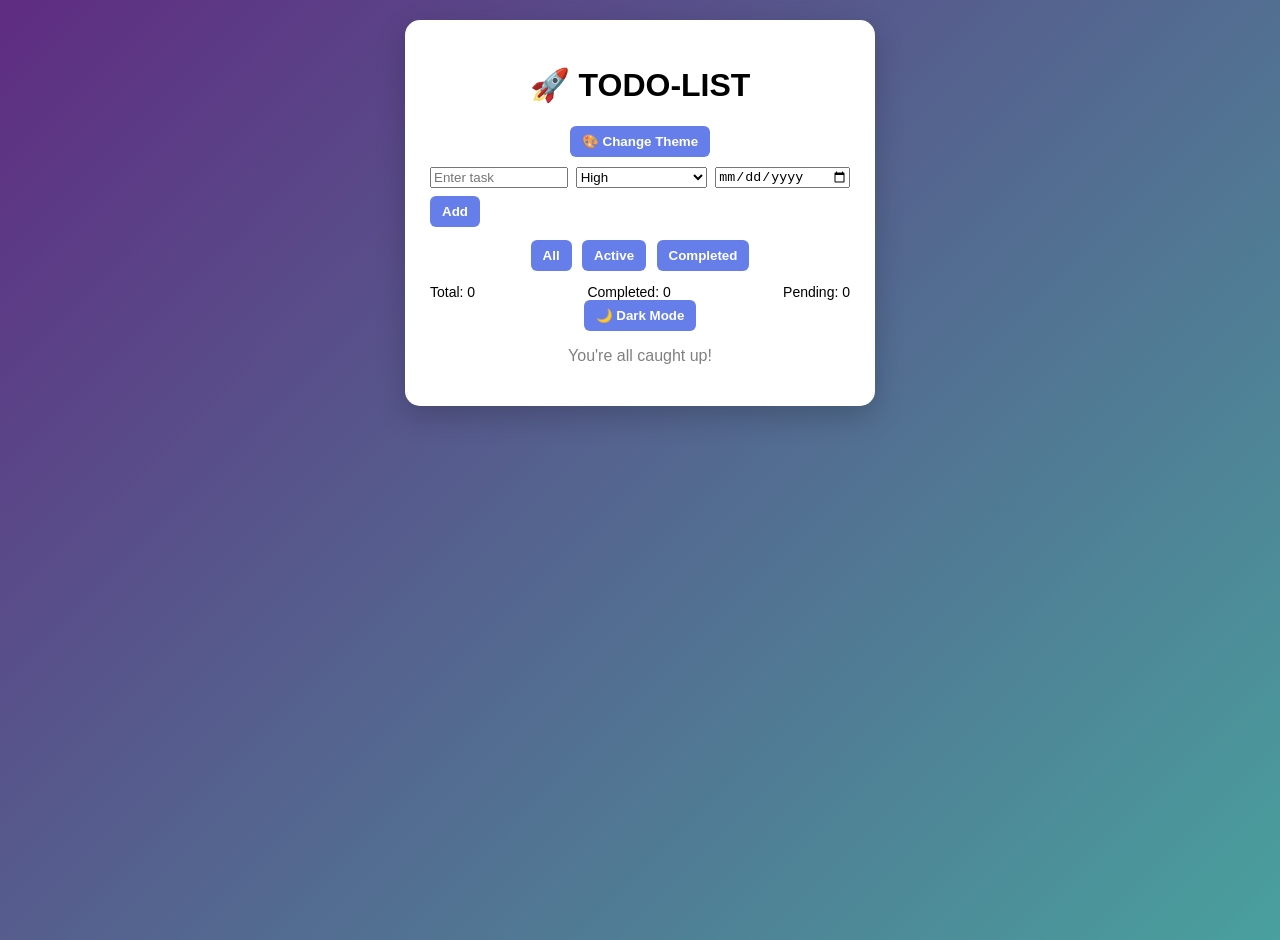
<file: index.html>
<!DOCTYPE html>
<html lang="en">

<head>
<meta charset="UTF-8">
<meta name="viewport" content="width=device-width, initial-scale=1.0">

<title>TaskPilot - Smart Task Manager</title>

<link rel="stylesheet" href="style.css">

</head>

<body>

<div class="container">

<h1>🚀 TODO-LIST</h1>
<button id="themeSwitcher">🎨 Change Theme</button>

<div class="input-section">

<input type="text" id="taskInput" placeholder="Enter task">

<select id="priority">
<option value="high">High</option>
<option value="medium">Medium</option>
<option value="low">Low</option>
</select>

<input type="date" id="dueDate">

<button id="addBtn">Add</button>

</div>

<div class="filters">
<button data-filter="all">All</button>
<button data-filter="active">Active</button>
<button data-filter="completed">Completed</button>
</div>

<div class="stats">
<span id="total">Total: 0</span>
<span id="completed">Completed: 0</span>
<span id="pending">Pending: 0</span>
</div>

<button id="darkToggle">🌙 Dark Mode</button>

<ul id="taskList"></ul>

<p id="emptyMessage">You're all caught up!</p>

</div>

<script src="script.js"></script>

</body>
</html>
</file>
<file: style.css>
body{
font-family: 'Segoe UI', sans-serif;
background: linear-gradient(135deg,#5f2c82,#49a09d);
display:flex;
justify-content:center;
align-items:flex-start;
min-height:100vh;
margin:0;
padding:20px;
overflow-y:auto;
}

.container{
background:white;
padding:25px;
border-radius:15px;
width:100%;
max-width:420px;
text-align:center;
box-shadow:0 10px 30px rgba(0,0,0,0.2);
max-height:90vh;
overflow-y:auto;
}

.input-section{
display:flex;
gap:8px;
flex-wrap:wrap;
margin-top:10px;
}

.input-section input,
.input-section select{
flex:1;
min-width:120px;
}

button{
padding:8px 12px;
border:none;
border-radius:6px;
background:#667eea;
color:white;
font-weight:bold;
}
button:hover{
opacity:0.9;
transform:scale(1.05);
transition:0.2s;
}

ul{
padding:0;
margin-top:15px;
}

li{
list-style:none;
background:#eee;
padding:10px;
margin-top:10px;
display:flex;
justify-content:space-between;
align-items:center;
border-radius:5px;
word-break:break-word;
flex-wrap:wrap;
}


.high{
border-left:5px solid red;
}

.medium{
border-left:5px solid orange;
}

.low{
border-left:5px solid green;
}

.completed span{
text-decoration:line-through;
color:gray;
}

.overdue{
background:#ffdddd;
}

.stats{
margin-top:10px;
display:flex;
justify-content:space-between;
font-size:14px;
}

.filters{
margin-top:10px;
}

.filters button{
margin:3px;
}

.dark-mode{
background:#121212;
color:white;
}

.dark-mode .container{
background:#1e1e1e;
}

#emptyMessage{
margin-top:15px;
color:gray;
}
.theme-blue{
background: linear-gradient(135deg,#667eea,#764ba2);
}

.theme-green{
background: linear-gradient(135deg,#11998e,#38ef7d);
}

.theme-orange{
background: linear-gradient(135deg,#ff9966,#ff5e62);
}

.theme-dark{
background:#121212;
}


/* Mobile Responsive Design */

@media (max-width:768px){

.container{
width:100%;
max-width:100%;
padding:20px;
}

h1{
font-size:22px;
}

.input-section{
flex-direction:column;
}

input,select,button{
width:100%;
}

.stats{
flex-direction:column;
gap:5px;
}

.filters{
display:flex;
flex-wrap:wrap;
justify-content:center;
}

li{
flex-direction:column;
align-items:flex-start;
gap:8px;
}

li div{
display:flex;
gap:5px;
align-self:flex-end;
}

}
</file>
<file: Sonam_WD-FSWD-A4-JAN-8777_MinorProject/style.css>
body{
font-family: 'Segoe UI', sans-serif;
background: linear-gradient(135deg,#5f2c82,#49a09d);
display:flex;
justify-content:center;
align-items:flex-start;
min-height:100vh;
margin:0;
padding:20px;
overflow-y:auto;
}

.container{
background:white;
padding:25px;
border-radius:15px;
width:100%;
max-width:420px;
text-align:center;
box-shadow:0 10px 30px rgba(0,0,0,0.2);
max-height:90vh;
overflow-y:auto;
}

.input-section{
display:flex;
gap:8px;
flex-wrap:wrap;
margin-top:10px;
}

.input-section input,
.input-section select{
flex:1;
min-width:120px;
}

button{
padding:8px 12px;
border:none;
border-radius:6px;
background:#667eea;
color:white;
font-weight:bold;
}
button:hover{
opacity:0.9;
transform:scale(1.05);
transition:0.2s;
}

ul{
padding:0;
margin-top:15px;
}

li{
list-style:none;
background:#eee;
padding:10px;
margin-top:10px;
display:flex;
justify-content:space-between;
align-items:center;
border-radius:5px;
word-break:break-word;
flex-wrap:wrap;
}


.high{
border-left:5px solid red;
}

.medium{
border-left:5px solid orange;
}

.low{
border-left:5px solid green;
}

.completed span{
text-decoration:line-through;
color:gray;
}

.overdue{
background:#ffdddd;
}

.stats{
margin-top:10px;
display:flex;
justify-content:space-between;
font-size:14px;
}

.filters{
margin-top:10px;
}

.filters button{
margin:3px;
}

.dark-mode{
background:#121212;
color:white;
}

.dark-mode .container{
background:#1e1e1e;
}

#emptyMessage{
margin-top:15px;
color:gray;
}
.theme-blue{
background: linear-gradient(135deg,#667eea,#764ba2);
}

.theme-green{
background: linear-gradient(135deg,#11998e,#38ef7d);
}

.theme-orange{
background: linear-gradient(135deg,#ff9966,#ff5e62);
}

.theme-dark{
background:#121212;
}


/* Mobile Responsive Design */

@media (max-width:768px){

.container{
width:100%;
max-width:100%;
padding:20px;
}

h1{
font-size:22px;
}

.input-section{
flex-direction:column;
}

input,select,button{
width:100%;
}

.stats{
flex-direction:column;
gap:5px;
}

.filters{
display:flex;
flex-wrap:wrap;
justify-content:center;
}

li{
flex-direction:column;
align-items:flex-start;
gap:8px;
}

li div{
display:flex;
gap:5px;
align-self:flex-end;
}

}
</file>
